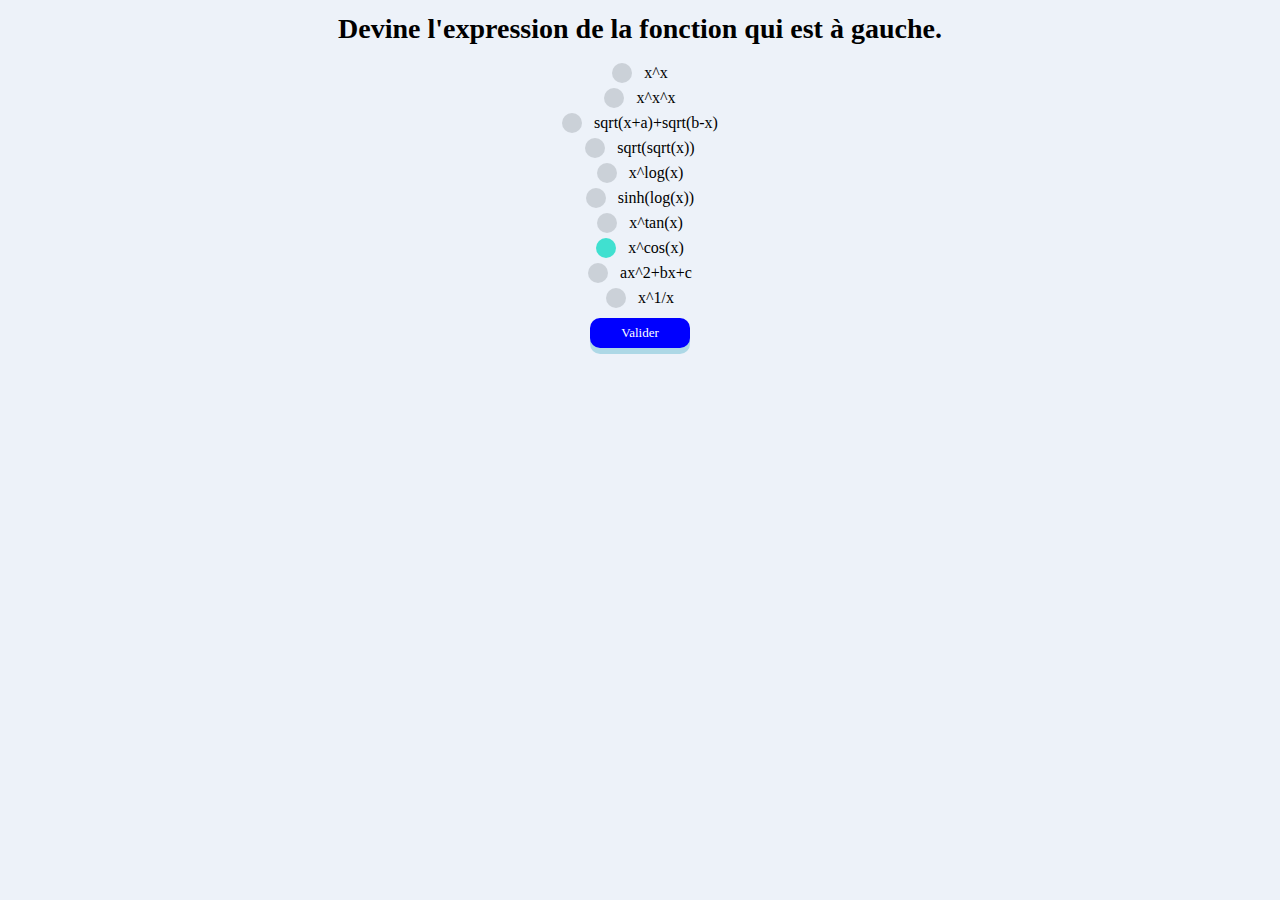
<file: réponse.html>
<!DOCTYPE html>
<html lang="en">

<head>
    <meta charset="UTF-8" />
    <meta http-equiv="X-UA-Compatible" content="IE=edge" />
    <meta name="viewport" content="width=device-width, initial-scale=1.0" />
    <title>réponse</title>
</head>

<body>
    <script>
        //var reponsefinale = document.querySelector(
        //    'input[name="example"]:checked'
        //).value;

        //const elt = document.getElementById("btn");

        //elt.addEventListener("click", testfinal(reponsefinale));

        //function testfinal() {
        //  if ((reponsefinale == x) ^ x ^ x) {
        //    console.log("gg");
        //} else {
        //  console.log("t nul");
        //}
        //}
    </script>
    <style>
        .btn {
            color: white;
            font-size: 13px;
            line-height: 30px;
            text-align: center;
            background-color: blue;
            margin: 0 auto 50px;
            width: 100px;
            height: 30px;
            position: relative;
            border-radius: 10px;
            box-shadow: 0px 6px lightblue;
        }
        
        .btn:hover {
            cursor: pointer;
            top: 2px;
            box-shadow: 0px 4px lightblue;
        }
        
        .btn:active {
            top: 4px;
            box-shadow: none;
        }
        
        * {
            background: #edf2f9;
            margin: 0;
            padding: 0;
            box-sizing: border-box;
            font-family: "Poppins";
        }
        
        body {
            background: #edf2f9;
            height: 370px;
        }
        
        .content {
            margin: auto;
            padding: 15px;
            max-width: 800px;
            text-align: center;
        }
        
        .dpx {
            display: flex;
            align-items: center;
            justify-content: space-around;
        }
        
        h1 {
            font-size: 28px;
            line-height: 28px;
            margin-bottom: 15px;
        }
        
        label {
            display: block;
            line-height: 20px;
        }
        
        .option-input {
            -webkit-appearance: none;
            -moz-appearance: none;
            -ms-appearance: none;
            -o-appearance: none;
            appearance: none;
            position: relative;
            top: 13.33333px;
            right: 0;
            bottom: 0;
            left: 0;
            height: 20px;
            width: 20px;
            transition: all 0.15s ease-out 0s;
            background: #cbd1d8;
            border: none;
            color: #fff;
            cursor: pointer;
            display: inline-block;
            margin-right: 0.5rem;
            outline: none;
            position: relative;
            z-index: 1000;
        }
        
        .option-input:hover {
            background: #9faab7;
        }
        
        .option-input:checked {
            background: #40e0d0;
        }
        
        .option-input:checked::before {
            width: 20px;
            height: 20px;
            display: flex;
            content: "\f00c";
            font-size: 12.5px;
            font-weight: bold;
            position: absolute;
            align-items: center;
            justify-content: center;
            font-family: "Font Awesome 5 Free";
        }
        
        .option-input:checked::after {
            -webkit-animation: click-wave 0.65s;
            -moz-animation: click-wave 0.65s;
            animation: click-wave 0.65s;
            background: #40e0d0;
            content: "";
            display: block;
            position: relative;
            z-index: 100;
        }
        
        .option-input.radio {
            border-radius: 50%;
            transform: translateY(-8px);
        }
        
        .option-input.radio::after {
            border-radius: 50%;
        }
        
        @keyframes click-wave {
            0% {
                height: 20px;
                width: 20px;
                opacity: 0.35;
                position: relative;
            }
            100% {
                height: 100px;
                width: 100px;
                margin-left: -40px;
                margin-top: -40px;
                opacity: 0;
            }
        }
        
        .btn {
            transform: translateY(10px);
        }
        
        .valider {
            border-radius: 25px;
            width: 60px;
            height: 30px;
            background: #40e0d0;
            color: darkblue;
        }
    </style>
    <div class="content">
        <h1>Devine l'expression de la fonction qui est à gauche.</h1>
        <div class="dpx">
            <div class="py">
                <label>
            <input
              type="radio"
              class="option-input radio"
              name="example"
              checked
            />
            x^x
          </label>
                <label>
            <input
              type="radio"
              class="option-input radio"
              name="example"
              checked
            />
            x^x^x
          </label>
                <label>
            <input
              type="radio"
              class="option-input radio"
              name="example"
              checked
            />
            sqrt(x+a)+sqrt(b-x)
          </label>
                <label>
            <input
              type="radio"
              class="option-input radio"
              name="example"
              checked
            />
            sqrt(sqrt(x))
          </label>
                <label>
            <input
              type="radio"
              class="option-input radio"
              name="example"
              checked
            />
            x^log(x)
          </label>
                <label>
            <input
              type="radio"
              class="option-input radio"
              name="example"
              checked
            />
            sinh(log(x))
          </label>
                <label>
            <input
              type="radio"
              class="option-input radio"
              name="example"
              checked
            />
            x^tan(x)
          </label>
                <label>
            <input
              type="radio"
              class="option-input radio"
              name="example"
              checked
            />
            x^cos(x)
          </label>

                <label>
            <input type="radio" class="option-input radio" name="example" />
            ax^2+bx+c
          </label>
                <label>
            <input type="radio" class="option-input radio" name="example" />
            x^1/x
          </label>
            </div>
        </div>
        <div class="btn" id="btn">Valider</div>
        <h1 class="réponse"></h1>
    </div>
</body>

</html>
</file>
